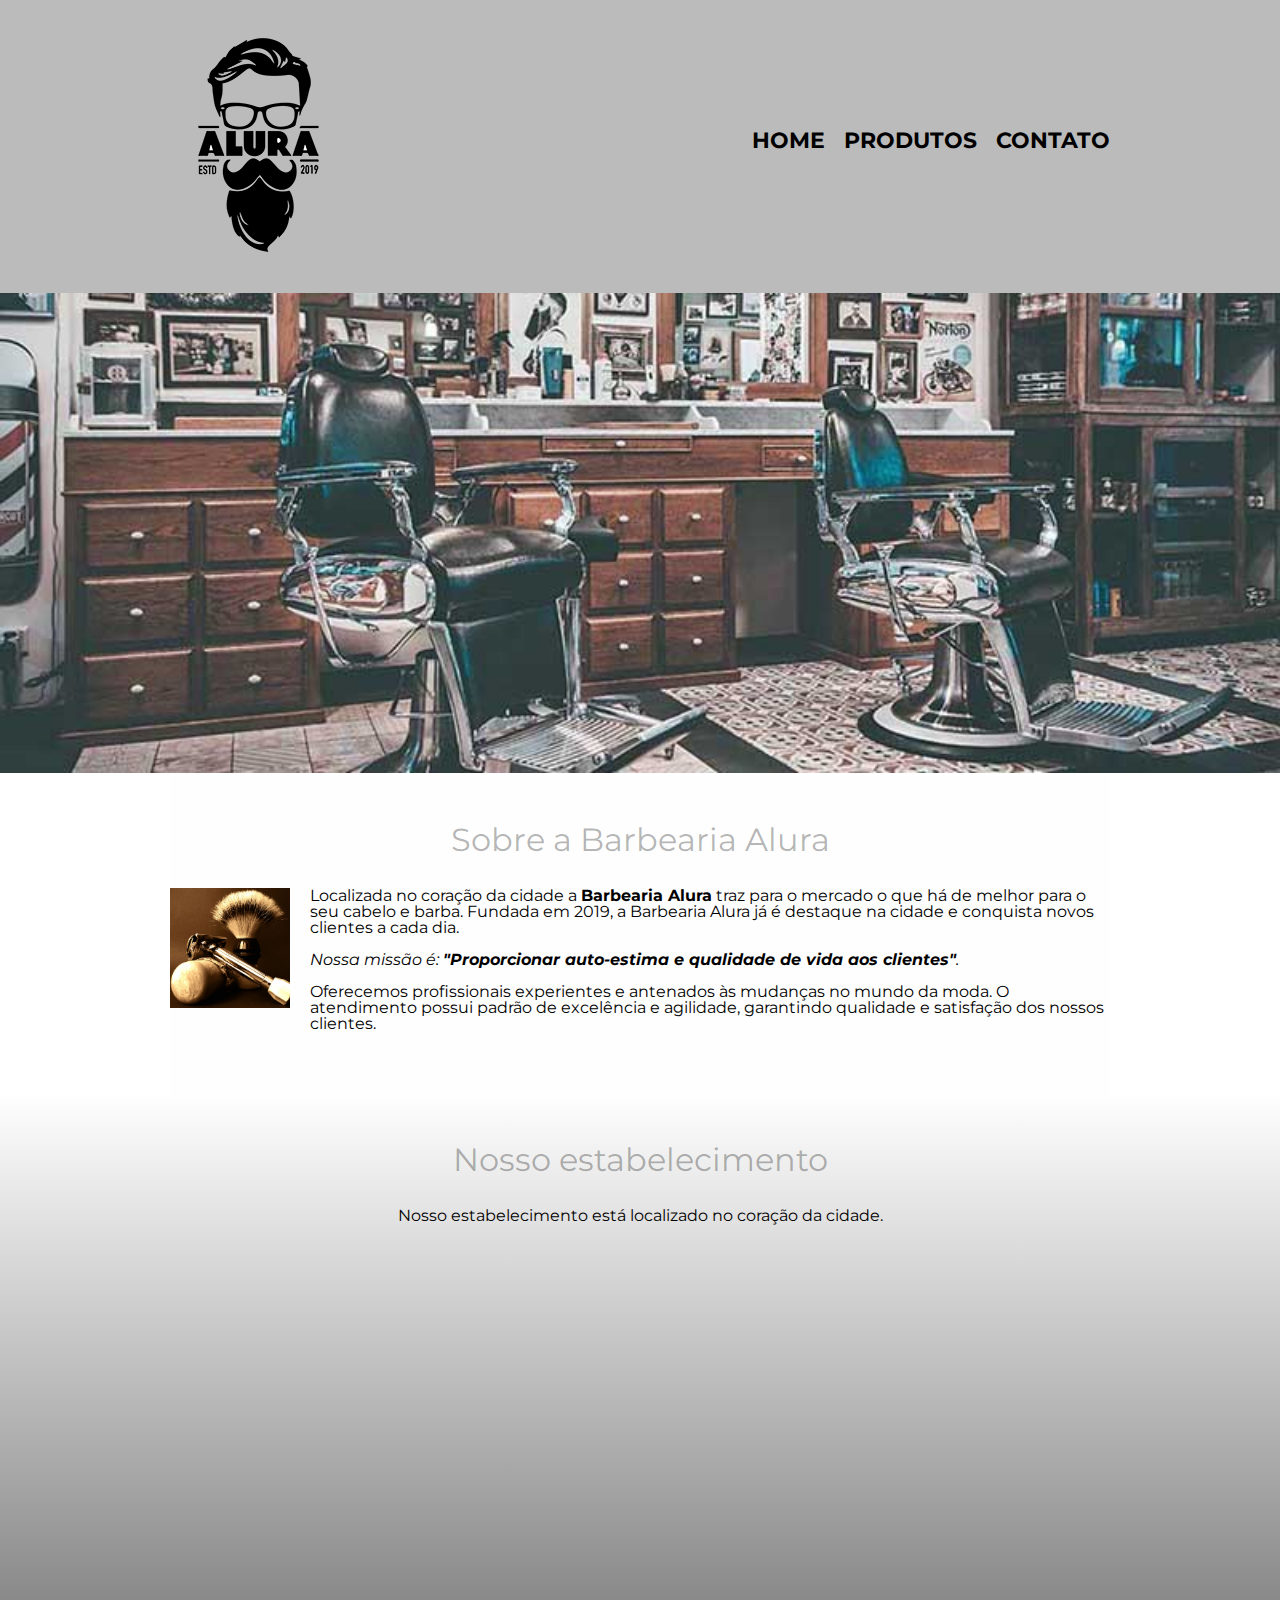
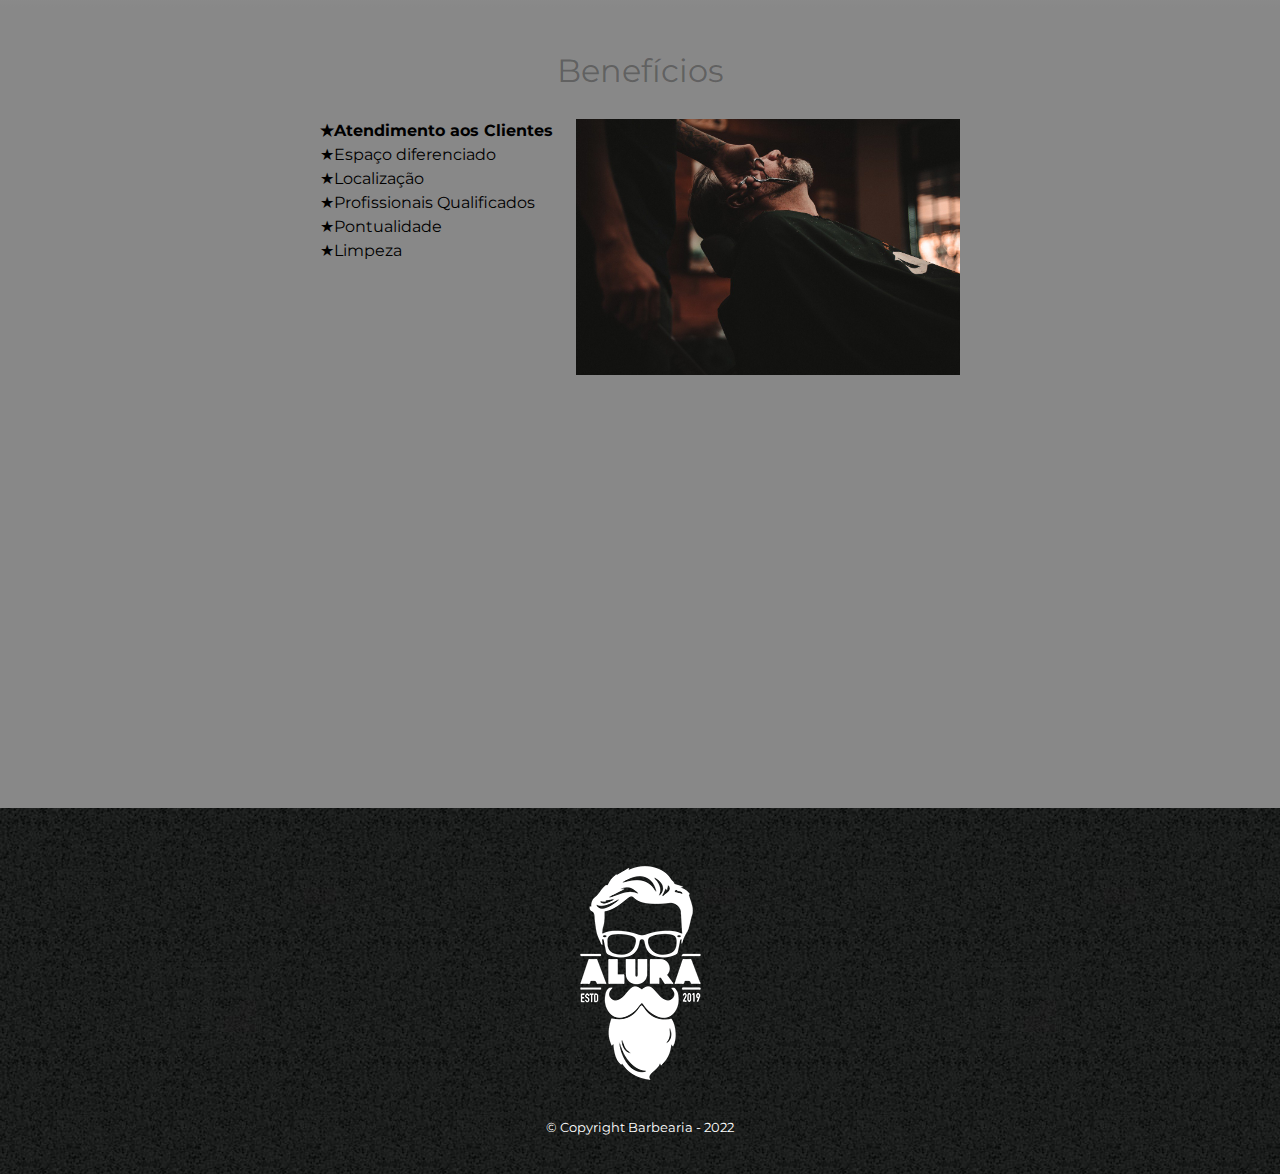
<file: index.html>
<!DOCTYPE html>
<html lang="pt-br">
  <head>
    <meta charset="UTF-8" />
    <title>Barbearia</title>

    <link rel="stylesheet" href="reset.css" />
    <link rel="stylesheet" href="style.css" />
    <link
      href="https://fonts.googleapis.com/css?family=Montserrat&display=swap"
      rel="stylesheet"
    />
  </head>

  <body>
    <header>
      <div class="caixa">
        <h1><img src="logo.png" /></h1>

        <nav>
          <ul>
            <li><a href="index.html">Home</a></li>
            <li><a href="produtos.html">Produtos</a></li>
            <li><a href="contato.html">Contato</a></li>
          </ul>
        </nav>
      </div>
    </header>

    <img class="banner" src="banner.jpg" />

    <main>
      <section class="principal">
        <h2 class="titulo-principal">Sobre a Barbearia Alura</h2>

        <img
          class="utensilios"
          src="utensilios.jpg"
          alt="Utensilios de um barbeiro."
        />

        <p>
          Localizada no coração da cidade a
          <strong>Barbearia Alura</strong> traz para o mercado o que há de
          melhor para o seu cabelo e barba. Fundada em 2019, a Barbearia Alura
          já é destaque na cidade e conquista novos clientes a cada dia.
        </p>

        <p id="missao">
          <em
            >Nossa missão é:
            <strong
              >"Proporcionar auto-estima e qualidade de vida aos
              clientes"</strong
            >.</em
          >
        </p>

        <p>
          Oferecemos profissionais experientes e antenados às mudanças no mundo
          da moda. O atendimento possui padrão de excelência e agilidade,
          garantindo qualidade e satisfação dos nossos clientes.
        </p>
      </section>

      <section class="mapa">
        <h3 class="titulo-principal">Nosso estabelecimento</h3>
        <p>Nosso estabelecimento está localizado no coração da cidade.</p>

        <div class="mapa-conteudo">
          <iframe
            src="https://www.google.com/maps/embed?pb=!1m18!1m12!1m3!1d3656.4483278365396!2d-46.63466568562861!3d-23.588249068469487!2m3!1f0!2f0!3f0!3m2!1i1024!2i768!4f13.1!3m3!1m2!1s0x94ce5a2b2ed7f3a1%3A0xab35da2f5ca62674!2sCaelum!5e0!3m2!1spt-BR!2sbr!4v1568814489656!5m2!1spt-BR!2sbr"
            width="100%"
            height="300"
            frameborder="0"
            style="border: 0"
            allowfullscreen=""
          ></iframe>
        </div>
      </section>

      <section class="beneficios">
        <h3 class="titulo-principal">Benefícios</h3>

        <div class="conteudo-beneficios">
          <ul class="lista-beneficios">
            <li class="itens">Atendimento aos Clientes</li>
            <li class="itens">Espaço diferenciado</li>
            <li class="itens">Localização</li>
            <li class="itens">Profissionais Qualificados</li>
            <li class="itens">Pontualidade</li>
            <li class="itens">Limpeza</li>
          </ul><img src="beneficios.jpg" class="imagembeneficios" />
        </div>

        <div class="video">
          <iframe
            width="560"
            height="315"
            src="https://www.youtube.com/embed/wcVVXUV0YUY"
            frameborder="0"
            allow="accelerometer; autoplay; encrypted-media; gyroscope; picture-in-picture"
            allowfullscreen
          ></iframe>
        </div>
      </section>
    </main>

    <footer>
      <img src="logo-branco.png" />
      <p class="copyright">&copy; Copyright Barbearia - 2022</p>
    </footer>
  </body>
</html>
</file>
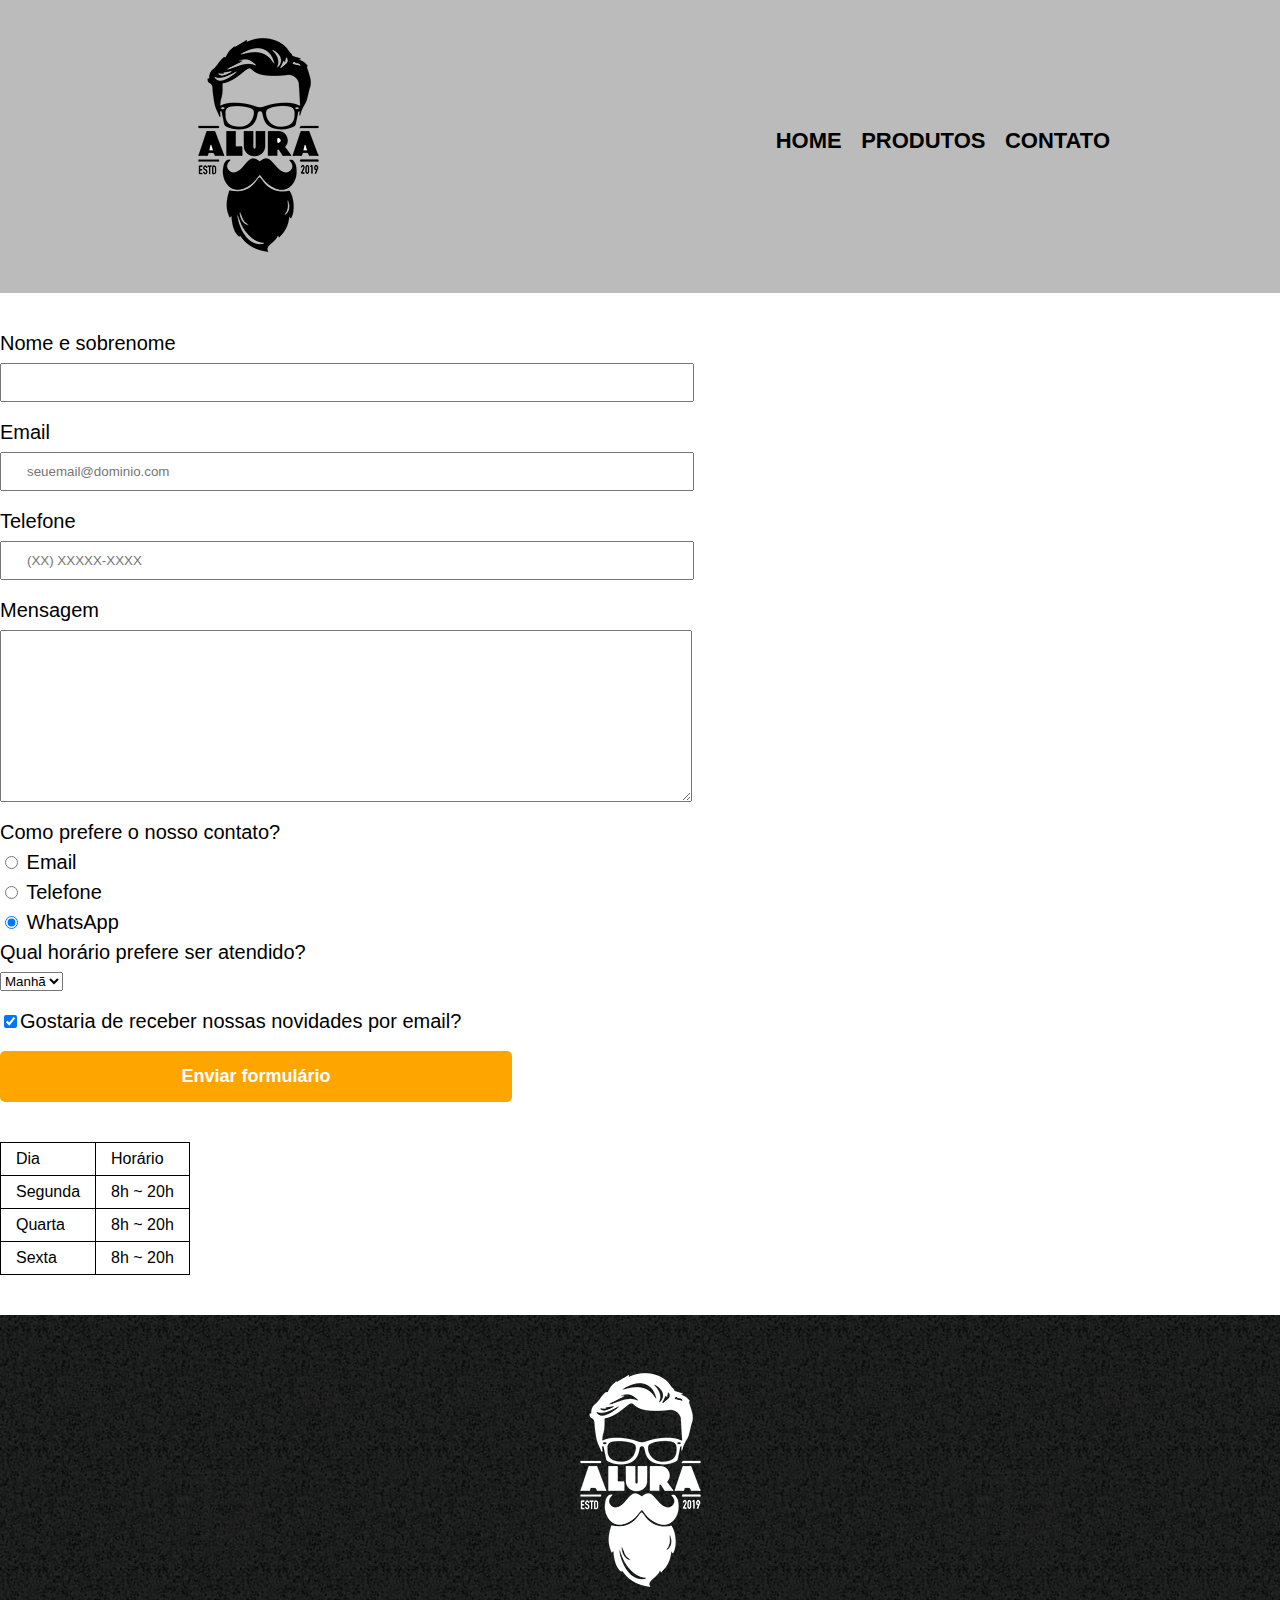
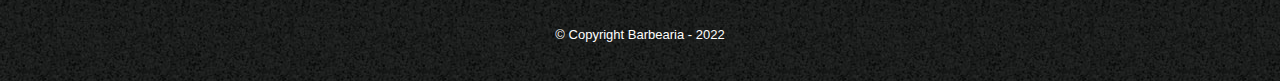
<file: contato.html>
<!DOCTYPE html>
<html>
	<head>
		<meta charset="UTF-8">
		<title>Contato - Barbearia</title>

		<link rel="stylesheet" href="reset.css">
		<link rel="stylesheet" href="style.css">
	</head>
	<body>
		<header>
			<div class="caixa">
				<h1><img src="logo.png" alt="Logo da Barbearia Alura"></h1>

				<nav>
					<ul>
						<li><a href="index.html">Home</a></li>
						<li><a href="produtos.html">Produtos</a></li>
						<li><a href="contato.html">Contato</a></li>
					</ul>
				</nav>
			</div>
		</header>

		<main>
			<form>
				<label for="nomesobrenome">Nome e sobrenome</label>
				<input type="text" id="nomesobrenome" class="input-padrao" required>

				<label for="email">Email</label>
				<input type="email" id="email" class="input-padrao" required placeholder="seuemail@dominio.com">

				<label for="telefone">Telefone</label>
				<input type="tel" id="telefone" class="input-padrao" required placeholder="(XX) XXXXX-XXXX">

				<label for="mensagem">Mensagem</label>
				<textarea cols="70" rows="10" id="mensagem" class="input-padrao" required></textarea>

				<fieldset>
					<legend>Como prefere o nosso contato?</legend>
					<label for="radio-email"><input type="radio" name="contato" value="email" id="radio-email"> Email</label>
					
					<label for="radio-telefone"><input type="radio" name="contato" value="telefone" id="radio-telefone"> Telefone</label>
					
					<label for="radio-whatsapp"><input type="radio" name="contato" value="whatsapp" id="radio-whatsapp" checked> WhatsApp</label>
				</fieldset>

				<fieldset>
					<legend>Qual horário prefere ser atendido?</legend>
					<select>
						<option>Manhã</option>
						<option>Tarde</option>
						<option>Noite</option>
					</select>
				</fieldset>

				<label class="checkbox"><input type="checkbox" checked>Gostaria de receber nossas novidades por email?</label>

				<input type="submit" value="Enviar formulário" class="enviar">
			</form>

			<table>
				<tr>
					<td>Dia</td>
					<td>Horário</td>
				</tr>
				<tr>
					<td>Segunda</td>
					<td>8h ~ 20h</td>
				</tr>
				<tr>
					<td>Quarta</td>
					<td>8h ~ 20h</td>
				</tr>
				<tr>
					<td>Sexta</td>
					<td>8h ~ 20h</td>
				</tr>
			</table>
		</main>

		<footer>
			<img src="logo-branco.png" alt="Logo da Barbearia Alura">
			<p class="copyright">&copy; Copyright Barbearia - 2022</p>
		</footer>
	</body>
</html>
</file>
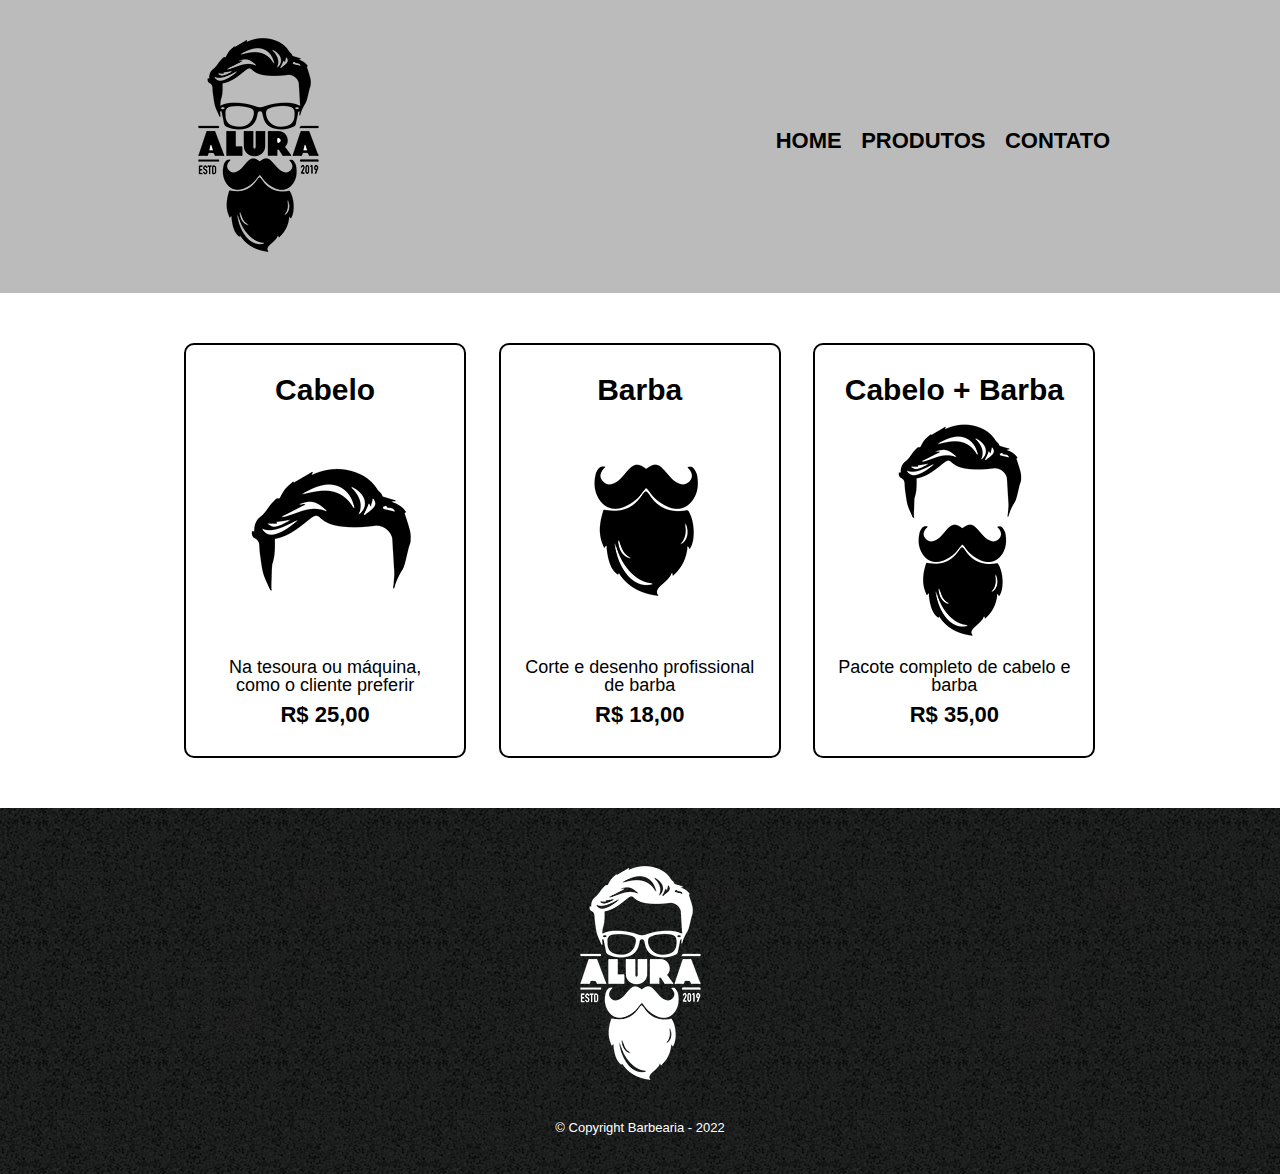
<file: produtos.html>
<!DOCTYPE html>
<html>
	<head>
		<meta charset="UTF-8">
		<title>Produtos - Barbearia</title>

		<link rel="stylesheet" href="reset.css">
		<link rel="stylesheet" href="style.css">
	</head>
	<body>
		<header>
			<div class="caixa">
				<h1><img src="logo.png"></h1>

				<nav>
					<ul>
						<li><a href="index.html">Home</a></li>
						<li><a href="produtos.html">Produtos</a></li>
						<li><a href="contato.html">Contato</a></li>
					</ul>
				</nav>
			</div>
		</header>

		<main>
			<ul class="produtos">
				<li>
					<h2>Cabelo</h2>
					<img src="cabelo.jpg">
					<p class="produto-descricao">Na tesoura ou máquina, como o cliente preferir</p>
					<p class="produto-preco">R$ 25,00</p>
				</li>
				<li>
					<h2>Barba</h2>
					<img src="barba.jpg">
					<p class="produto-descricao">Corte e desenho profissional de barba</p>
					<p class="produto-preco">R$ 18,00</p>
				</li>
				<li>
					<h2>Cabelo + Barba</h2>
					<img src="cabelo+barba.jpg">
					<p class="produto-descricao">Pacote completo de cabelo e barba</p>
					<p class="produto-preco">R$ 35,00</p>
				</li>
			</ul>
		</main>

		<footer>
			<img src="logo-branco.png">
			<p class="copyright">&copy; Copyright Barbearia - 2022</p>
		</footer>
	</body>
</html>
</file>
<file: style.css>
body {
	font-family: 'Montserrat', sans-serif;
}

header {
	background: #BBBBBB;
	padding: 20px 0;
}

.caixa {
	position: relative;
	width: 940px;
	margin: 0 auto;
}

nav {
	position: absolute;
	top: 110px;
	right: 0;
}

nav li {
	display: inline;
	margin: 0 0 0 15px;
}

nav a {
	text-transform: uppercase;
	color: #000000;
	font-weight: bold;
	font-size: 22px;
	text-decoration: none;
}

nav a:hover {
	color: #C78C19;
	text-decoration: underline;
}

.produtos {
	width: 940px;
	margin: 0 auto;
	padding: 50px 0;
}

.produtos li {
	display: inline-block;
	text-align: center;
	width: 30%;
	vertical-align: top;
	margin: 0 1.5%;
	padding: 30px 20px;
	box-sizing: border-box;
	border: 2px solid #000000;
	border-radius: 10px;
}

.produtos li:hover {
	border-color: #C78C19;
}

.produtos li:active {
	border-color: #088C19;
}

.produtos li:hover h2 {
	font-size: 34px;
}

.produtos h2 {
	font-size: 30px;
	font-weight: bold;
}

.produto-descricao {
	font-size: 18px;
}

.produto-preco {
	font-size: 22px;
	font-weight: bold;
	margin-top: 10px;
}

footer {
	text-align: center;
	background: url("bg.jpg");
	padding: 40px 0;
}

.copyright {
	color: #FFFFFF;
	font-size: 13px;
	margin: 20px 0 0;
}



form {
	margin: 40px 0;
}

form label, form legend {
	display: block;
	font-size: 20px;
	margin: 0 0 10px;
}

.input-padrao {
	display: block;
	margin: 0 0 20px;
	padding: 10px 25px;
	width: 50%;
}

.checkbox {
	margin: 20px 0;
}

.enviar {
	width: 40%;
	padding: 15px 0;
	background: orange;
	color: white;
	font-weight: bold;
	font-size: 18px;
	border: none;
	border-radius: 5px;
	transition: 1s all;
	cursor: pointer;
}

.enviar:hover {
	background: darkorange;
	transform: scale(1.2);
}

table {
	margin: 20px 0 40px;
}

thead {
	background: #555555;
	color: white;
	font-weight: bold;
}

td, th {
	border: 1px solid #000000;
	padding: 8px 15px;
}


/* css da página inicial */
.banner {
	width: 100%;
}

.mapa p {
	margin: 0 0 2em;
	text-align: center;
}

.mapa {
	padding: 3em 0;
	background: linear-gradient(#FEFEFE, #888888);
}

.mapa-conteudo {
	width: 940px;
	margin: 0 auto;
}

.beneficios {
	padding: 3em 0;
	background: #888888;
}

.titulo-principal {
	text-align: center;
	font-size: 2em;
	margin: 0 0 1em;
	clear: left;
	color: rgb(0, 0, 0, 0.3);
}

.conteudo-beneficios {
	width: 640px;
	margin: 0 auto;
}

.lista-beneficios {
	width: 40%;
	display: inline-block;
	vertical-align: top;
}

.itens {
	line-height: 1.5;
}

.itens:first-child {
	font-weight: bold;
}

.itens:before {
	content: "★";
}

.principal {
	padding: 3em 0;
	background: #FEFEFE;
	width: 940px;
	margin: 0 auto;
}

.principal p {
	margin: 0 0 1em;
}

.principal strong {
	font-weight: bold;
}

.principal em {
	font-style: italic;
}

.utensilios {
	width: 120px;
	float: left;
	margin: 0 20px 20px 0;
}


.imagembeneficios {
	width: 60%;
}

.video {
	width: 560px;
	margin: 2em auto;
}
</file>
